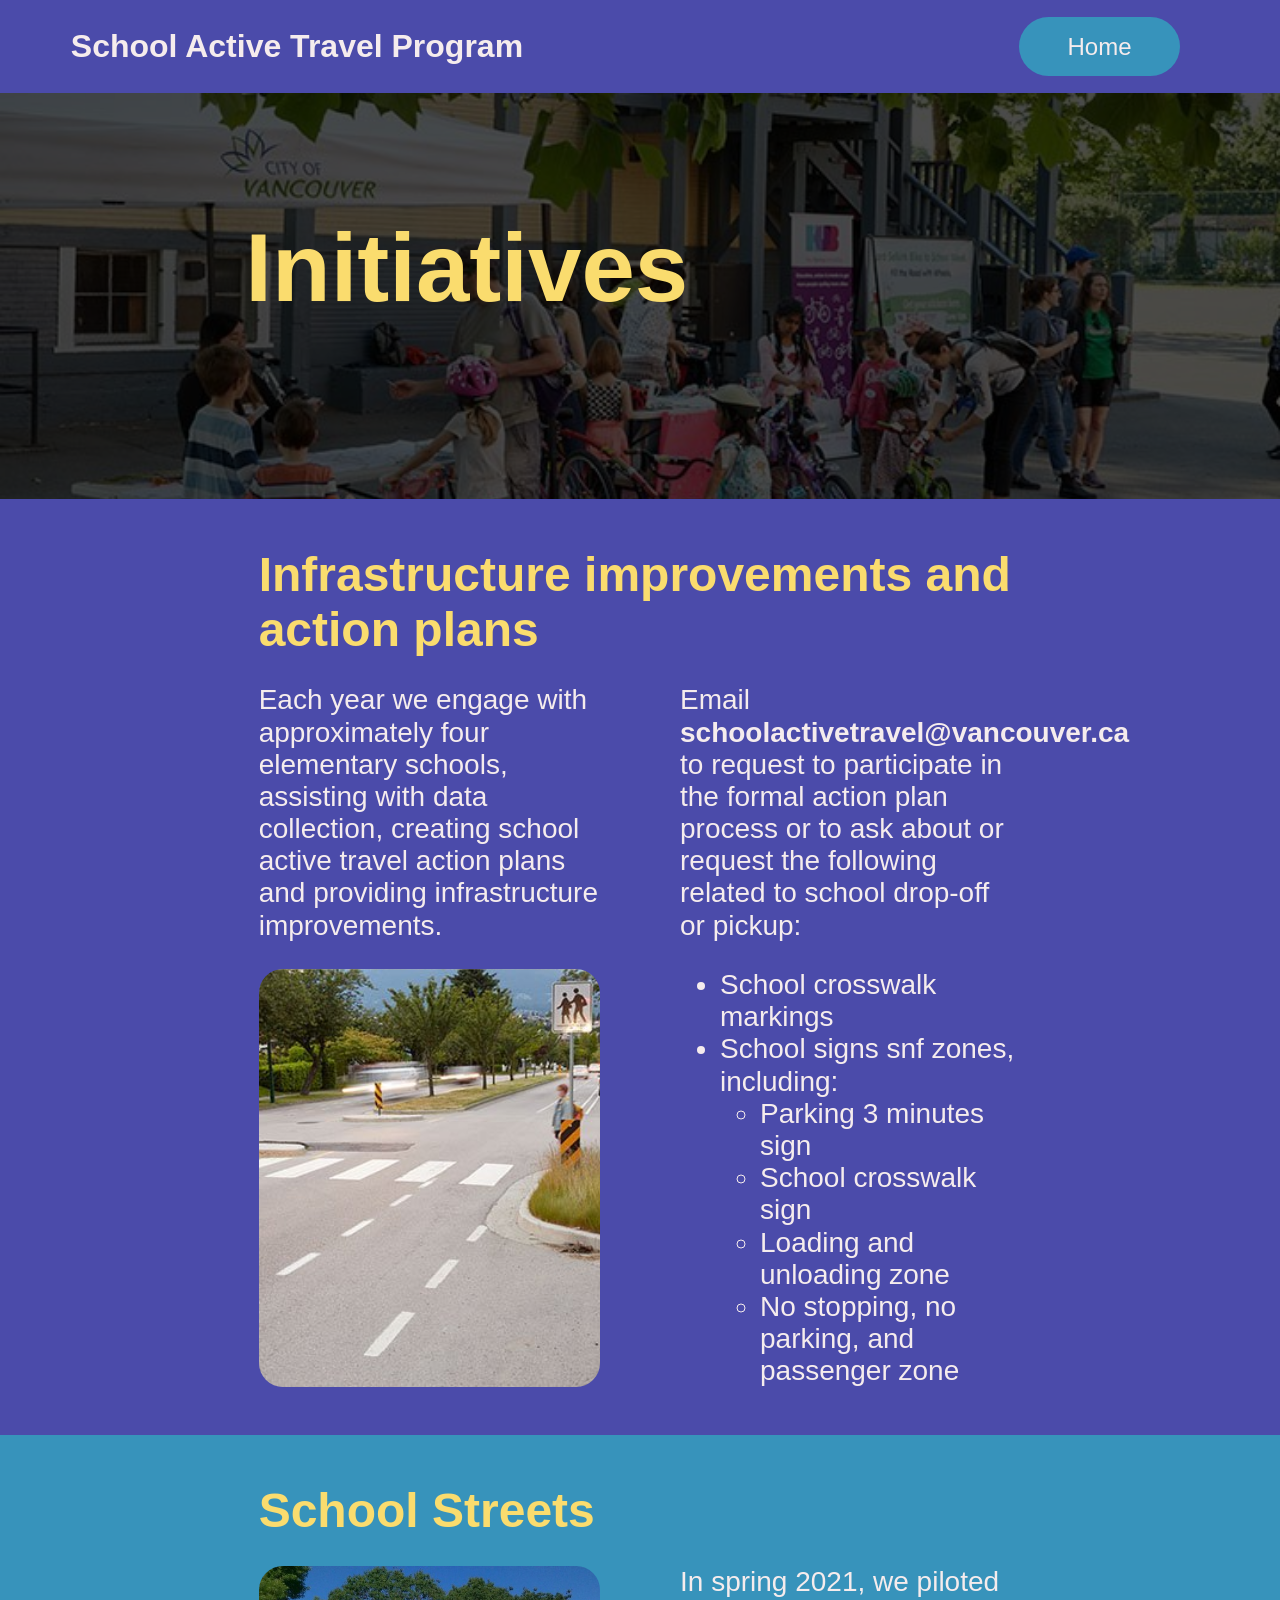
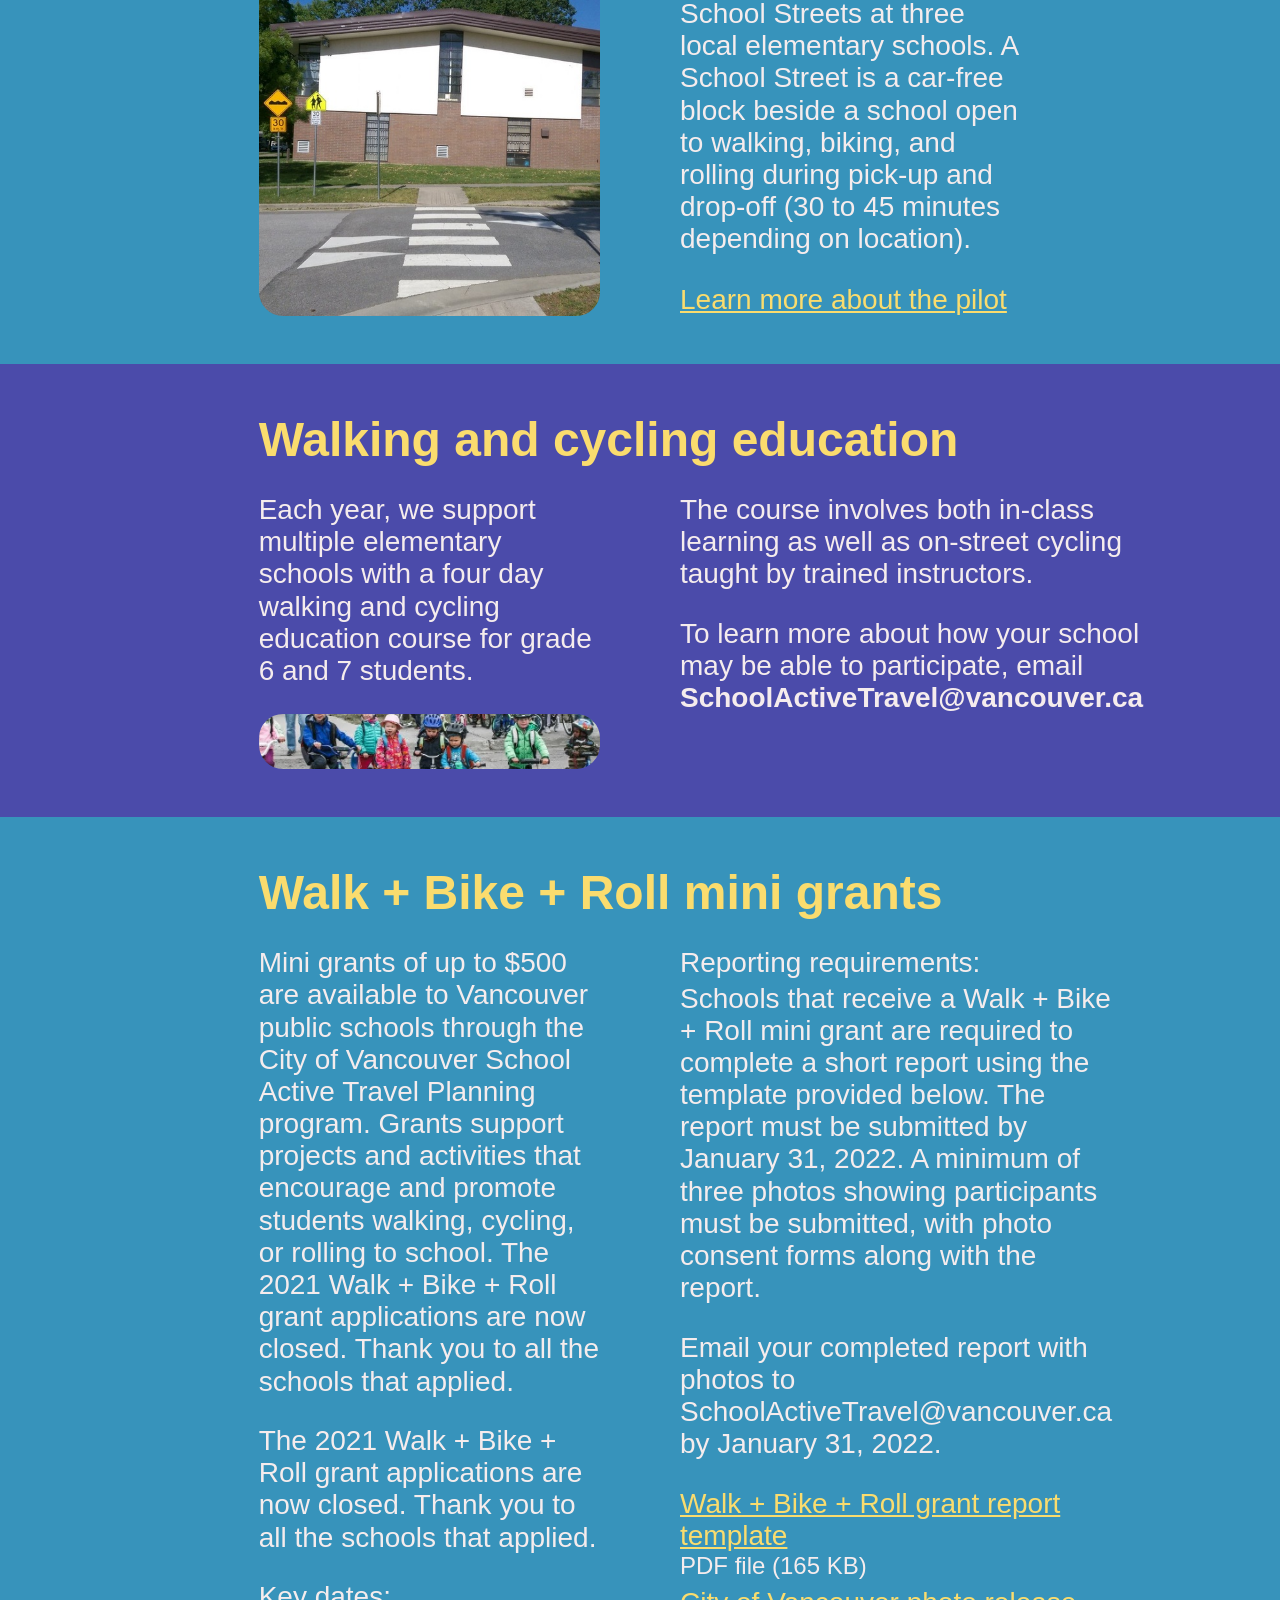
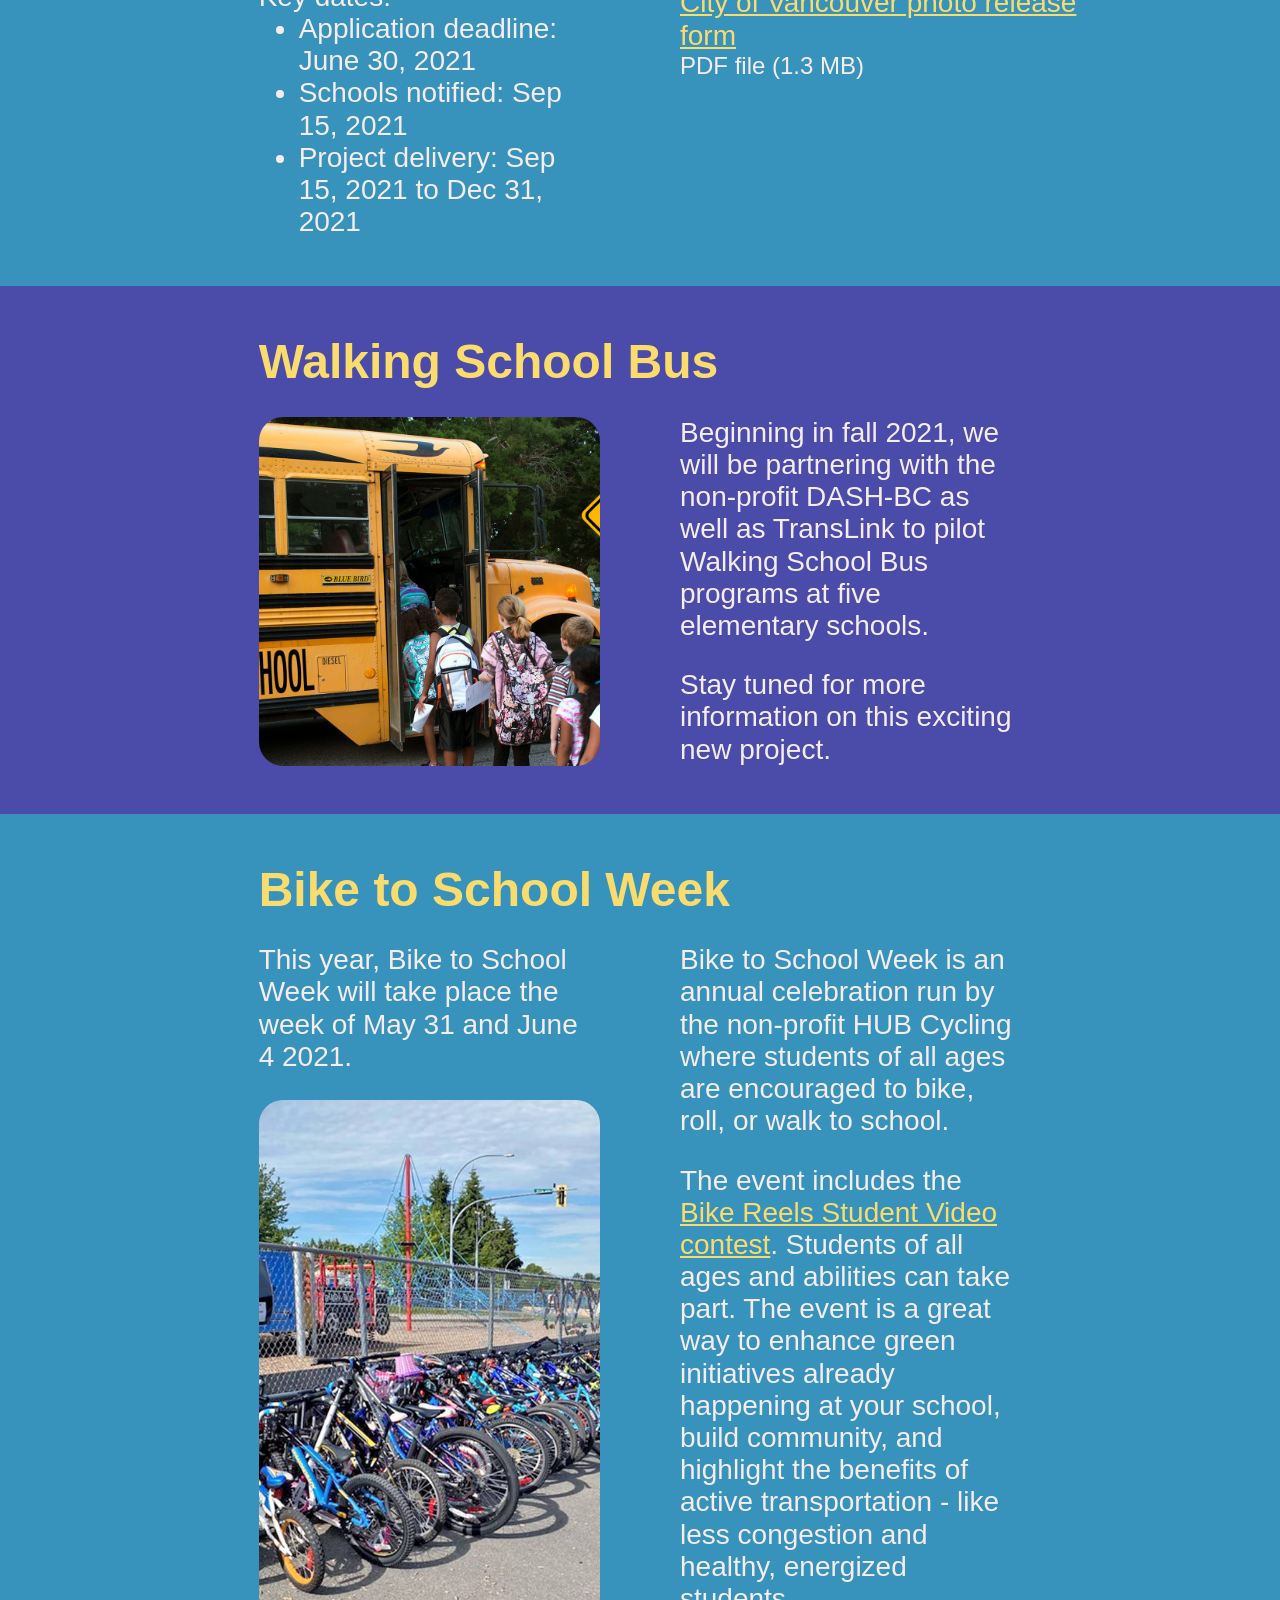
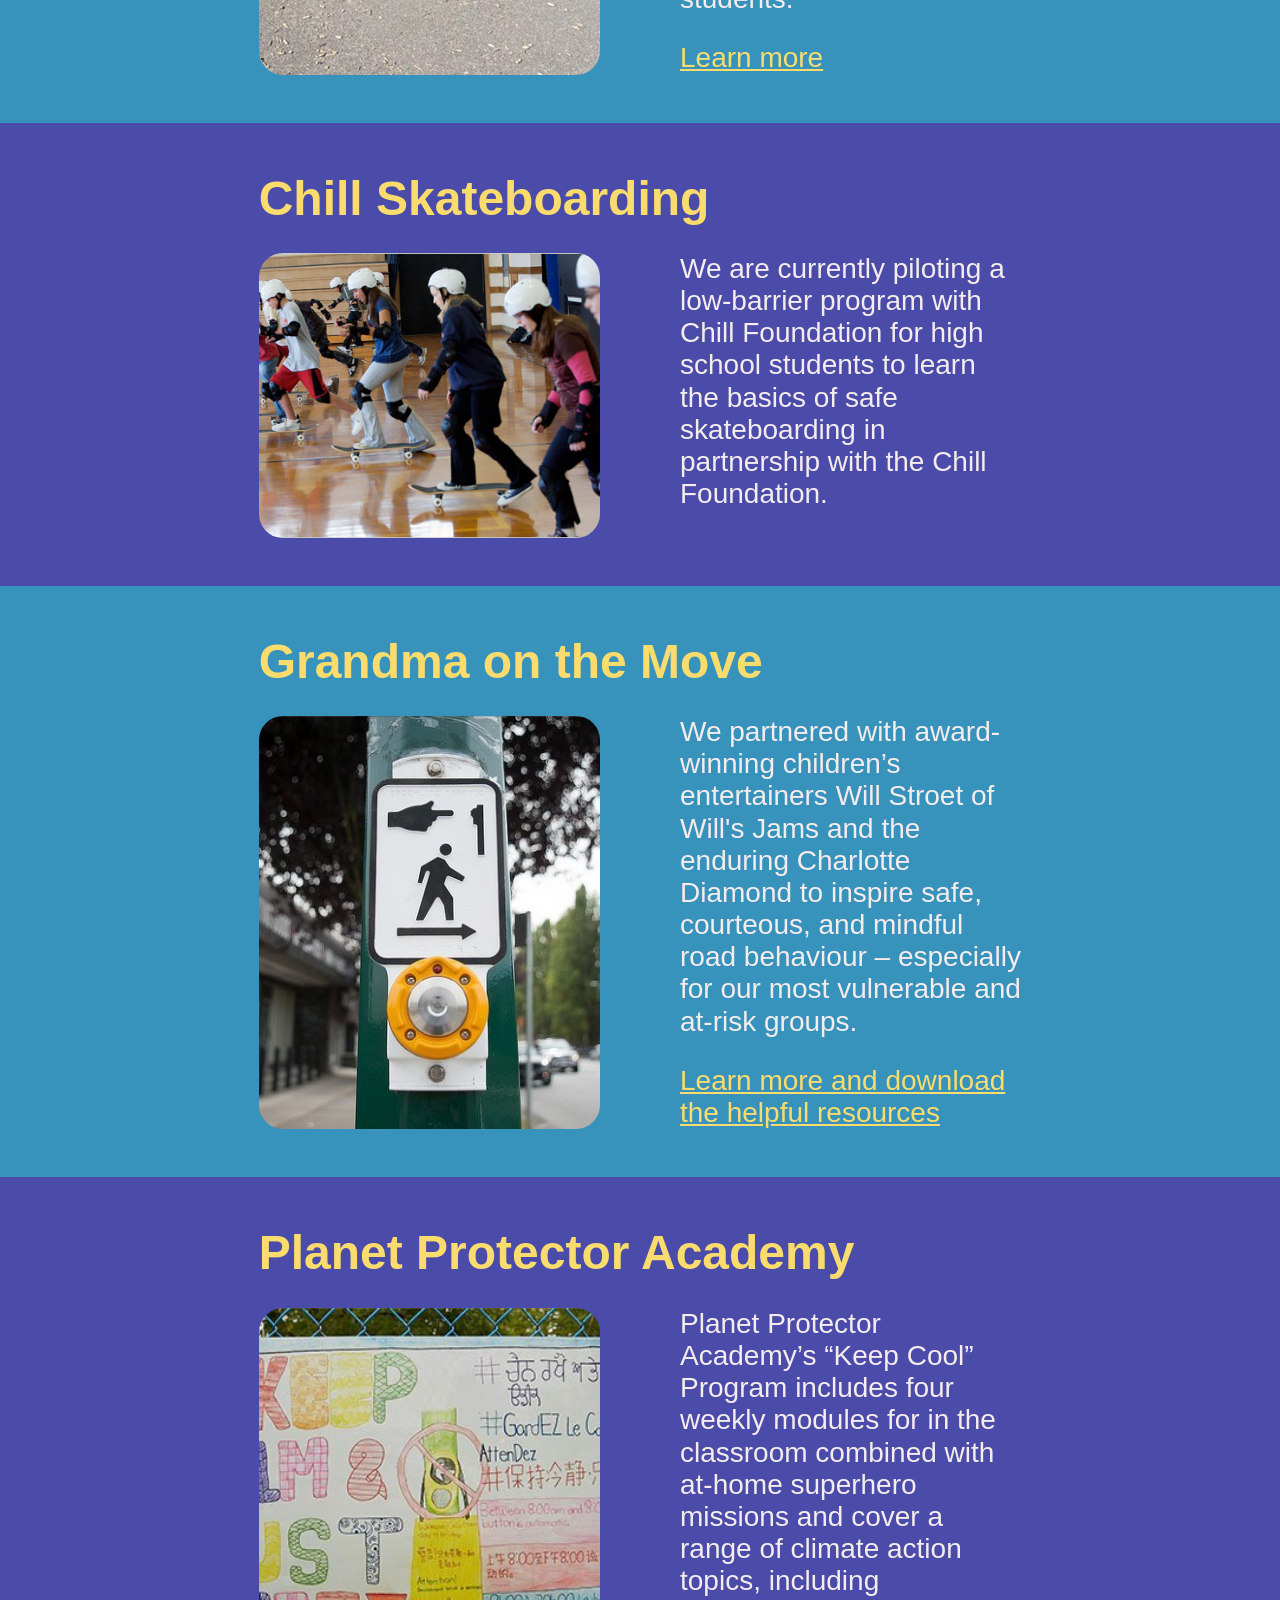
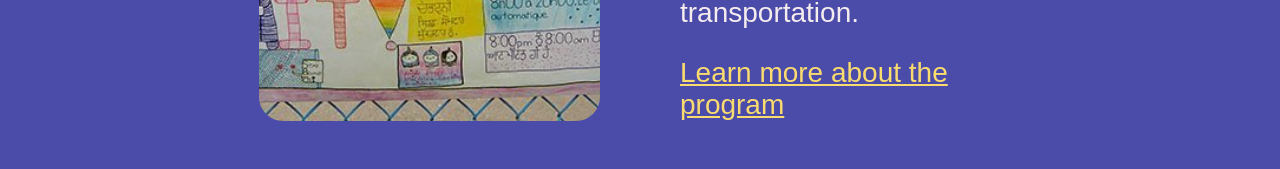
<file: initiatives.html>
<!doctype HTML>

<html lang="en">
    <head>

        <meta charset="utf-8">
        <meta name="viewport" content="width=device-width, initial-scale=1">
        <title>School Active Travel Program</title>
        
        <link rel="stylesheet" href="css/normalize.css" >
		<link rel="stylesheet" href="css/grids2.css" >
        <link rel="stylesheet" href="css/main2.css">

    </head>

    <body>
        <!-- Toolbar -->
        <div class="box1">
            <div class = "titleinbox1">
                <h1>School Active Travel Program</h1>
            </div>
            <div class = "homeinbox1">
                <a href="index.html" class="nav-main-item">Home</a>
            </div>
        </div>

        <!-- Main page -->
        <div class="initiatives">
            <div class="initiatives-img"></div>
            <div class="initiatives-title">
                <h2>Initiatives</h2>
            </div>
        </div>
        
        <!-- Infrastructure -->
        <div class="page dark infrastructure">
            <div class="infrastructure-title">
                <h3>Infrastructure improvements and action plans</h3>
            </div>
            <div class="infrastructure-text1">
                <p>Each year we engage with approximately four elementary schools, assisting with data collection, creating school active travel action plans and providing infrastructure improvements. </p>
            </div>
            <div class="img infrastructure-img"></div>
            <div class="infrastructure-text2">
                
                <p>Email <b>schoolactivetravel@vancouver.ca</b> to request to participate in the formal action plan process or to ask about or request the following related to school drop-off or pickup:
                </p>
                
            </div>
            <div class="infrastructure-list">
                <ul>
                    <li>School crosswalk markings</li>
                    <li>School signs snf zones, including:</li>
                    <ul>
                        <li>Parking 3 minutes sign</li>
                        <li>School crosswalk sign</li>
                        <li>Loading and unloading zone</li>
                        <li>No stopping, no parking, and passenger zone</li>
                    </ul>
                </ul>
            </div>
        </div>
        
        <!-- School streets -->
        <div class="page light school-streets">
            <div class="school-streets-title">
                <h3>School Streets</h3>
            </div>
            <div class="school-streets-left">
                <div class="img school-streets-img"></div>
            </div>
            <div class="school-streets-right">
                <div class="school-streets-text">
                    <p>In spring 2021, we piloted School Streets at three local elementary schools. A School Street is a car-free block beside a school open to walking, biking, and rolling during pick-up and drop-off (30 to 45 minutes depending on location).
                    </p>
                </div> 
                <div class="school-streets-link">
                    <a class="linkdark" href="https://vancouver.ca/people-programs/school-streets.aspx">Learn more about the pilot</a>
                </div>
            </div>
        </div>
            
        <!-- Walking and Cycling Education -->
        <div class="page dark walking">
            <div class="walking-title">
                <h3>Walking and cycling education</h3>
            </div>
            <div class="walking-left">
                <div class="walking-text1">
                    <p>Each year, we support multiple elementary schools with a four day walking and cycling education course for grade 6 and 7 students.</p>
                </div>
                <div class = "img walking-img"></div>
            </div>
            <div class="walking-right">
                <div class="walking-text2">
                    <p>The course involves both in-class learning as well as on-street cycling taught by trained instructors.</p>
                </div>
                <div class="walking-text3">
                    <p>To learn more about how your school may be able to participate, email <b>SchoolActiveTravel@vancouver.ca</b></p>
                </div>
            </div>
        </div>

        <!-- Walk grants -->
        <div class="page light walk-grants">
            <div class="walk-grants-title">
                <h3>Walk + Bike + Roll mini grants</h3>
            </div>

            <div class = "walk-grants-first-half">
                <div class="walk-grants-text1">
                    <p>Mini grants of up to $500 are available to Vancouver public schools through the City of Vancouver School Active Travel Planning program. Grants support projects and activities that encourage and promote students walking, cycling, or rolling to school. The 2021 Walk + Bike + Roll grant applications are now closed. Thank you to all the schools that applied. </p>
                </div>
                <div class="walk-grants-text2">
                    <p>The 2021 Walk + Bike + Roll grant applications are now closed. Thank you to all the schools that applied. </p>
                </div>  
                <div class = "walk-grants-key-dates">
                    <p>Key dates:</p>
                    <ul>
                        <li>Application deadline: June 30, 2021</li>
                        <li>Schools notified: Sep 15, 2021</li>
                        <li>Project delivery: Sep 15, 2021 to Dec 31, 2021</li>
                    </ul>
                </div>
            </div>
            <div class="walk-grants-second-half">
                <div class="walk-grants-text3">
                    <div class = "walk-grants-reporting">
                        <p>Reporting requirements:</p>
                    </div>
                    <div class = "walk-grants-reporting-text">
                        <p>Schools that receive a Walk + Bike + Roll mini grant are required to complete a short report using the template provided below. The report must be submitted by January 31, 2022. A minimum of three photos showing participants must be submitted, with photo consent forms along with the report. </p>
                    </div>
                </div>
                <div class = "walk-grants-text4">
                    <p>Email your completed report with photos to SchoolActiveTravel@vancouver.ca by January 31, 2022.</p>
                </div>
                <div class="walk-grants-links">
                    <div class = "walk-grants-template">
                        <a class="linklight" href="https://vancouver.ca/files/cov/walk-bike-roll-grant-report.pdf">Walk + Bike + Roll grant report template</a>
                        <a class ="walk-grants-pdf">PDF file (165 KB)</a>
                    </div>
                    <div class = "walk-grants-release">
                        <a class="linklight" href="City%20of%20Vancouver%20photo%20release%20form%20PDF%20file%20(1.3%20MB)">City of Vancouver photo release form</a>
                        <a class ="walk-grants-pdf">PDF file (1.3 MB)</a>
                    </div>
                </div>
            </div>
        </div>

        <!-- Walking school bus -->
        <div class="page dark walking-school-bus">
            <div class="walking-school-bus-title">
                <h3>Walking School Bus</h3>
            </div>
            <div class="img walking-school-bus-img"></div>
            <div class="walking-school-bus-text1">
                <p>Beginning in fall 2021, we will be partnering with the non-profit DASH-BC as well as TransLink to pilot Walking School Bus programs at five elementary schools.</p>
            </div>
            <div class="walking-school-bus-text2">
                <p>Stay tuned for more information on this exciting new project.</p>
            </div>
        </div>

        <div class="page light bike-school-week">
            <div class="bike-school-week-title">
                <h3>Bike to School Week</h3>
            </div>
            <div class = "bike-school-week-left">
                <div class="bike-school-week-text3">
                    <p>This year, Bike to School Week will take place the week of May 31 and June 4 2021.</p>
                </div>
                <div class = " img bike-school-week-img">
                    <!-- <img src="img/bike-to-school.jpg" alt="biking to school" > -->
                </div>
            </div>
            <div class = "bike-school-week-right">
                <div class="bike-school-week-text1">
                    <p>Bike to School Week is an annual celebration run by the non-profit HUB Cycling where students of all ages are encouraged to bike, roll, or walk to school.</p>
                </div>
                <div class="bike-school-week-text2">
                    <p>The event includes the <a class="linklight" href="https://bikehub.ca/bikereels">Bike Reels Student Video contest</a>. Students of all ages and abilities can take part. The event is a great way to enhance green initiatives already happening at your school, build community, and highlight the benefits of active transportation - like less congestion and healthy, energized students.
                </div>
                <div class="bike-school-week-link">
                    <a class="linklight" href="https://bikehub.ca/bike-to-school/bike-to-school-week">Learn more</a>
                </div>
            </div>
        </div>

        <div class="page dark chill-skateboarding">
            <div class="chill-skateboarding-title">
                <h3>Chill Skateboarding</h3>
            </div>
            <div class="img chill-skateboarding-img"></div>
            <div class="chill-skateboarding-text">
                <p>We are currently piloting a low-barrier program with Chill Foundation for high school students to learn the basics of safe skateboarding in partnership with the Chill Foundation.</p>
            </div>
        </div>

        <div class="page light grandma">
            <div class="grandma-title">
                <h3>Grandma on the Move</h3>
            </div>
            <div class="img grandma-img"></div>
            <div class="grandma-text">
                <p>We partnered with award-winning children’s entertainers Will Stroet of Will's Jams and the enduring Charlotte Diamond to inspire safe, courteous, and mindful road behaviour – especially for our most vulnerable and at-risk groups.</p>
            </div>
            <div class="grandma-link">
                            <!-- Weird spacing here too -->
                <a class="linklight" href="https://vancouver.ca/streets-transportation/grandma-on-the-move.aspx">Learn more and download the helpful resources</a>
            </div>

        </div>

        <div class="page dark planet">
            <div class="planet-title">
                <h3>Planet Protector Academy </h3>
            </div>
            <div class = "img planet-img"></div>
            <div class="planet-text">
                <p>Planet Protector Academy’s “Keep Cool” Program includes four weekly modules for in the classroom combined with at-home superhero missions and cover a range of climate action topics, including transportation.</p>
            </div>
            <div class="planet-link">
                <a class="linkdark" href="https://planetprotectoracademy.com/programs/?program=keep-cool">Learn more about the program</a>
            </div>
        </div>

    </body>
</html>
</file>
<file: css/grids2.css>
@media (min-width: 0rem){

    /* Toolbar */
  .box1{
    background-color: rgb(75,75,170);
    display: grid;
    grid-template-columns: 1fr 1fr 1fr 1fr 1fr 1fr;

    padding: 0.5em;
    padding-left: 2em;
    padding-right: 2em;
  } 

    /* the title */
    .titleinbox1{
        grid-column: 1/6;
        display: flex;
        align-items: center;
    }

    /* home button */
    .homeinbox1{
        grid-column: 6/7;
        display: flex;
        text-align: center;
        align-items: center;
    }
    
    /*  Initiatives */
    .initiatives{
        background-image: url('../img/HUBs_bike_to_school_week.jpg');
        box-shadow: inset 0 0 0 1000px rgba(0,0,0,.7);
        background-size: cover;
    
        display: grid;
        grid-template-columns: 1fr 1fr 1fr 1fr 1fr 1fr;
        grid-template-rows: 1fr 0.5fr;
    
        column-gap: 0;
        align-items:center;
    
        padding: 6em;
        padding-left: 2em;
        padding-right: 2em;
    }
    
    .initiatives-title{
        height: 100%;
        grid-column:1/span 5;
        grid-row: 1/2;
    }

    .page{
        display: grid;
        column-gap: 1rem;
        row-gap: 0.5rem;

        padding: 2em;
        padding-left: 2em;
        padding-right: 2em;
    }

    .dark{
        background-color: rgb(75,75,170);
    }

    .light{
        background-color: rgb(55,147,187);
    }

    /* Infrastructure improvements and action plans */
    .infrastructure{
        grid-template-columns: 1fr 1fr 1fr 1fr 1fr 1fr;
        grid-template-rows: 0fr 0fr 0fr;
    }

    .infrastructure-title{
        grid-column:1/7;
        grid-row:1;
        /* justify-content: center; */
    }

    .img{
        background-size: cover;
        background-position: center;

        display:flex;
        align-items:flex-end;
        height: 100%;
        border-radius: 0.8rem;
    }

    .infrastructure-img{
        grid-column: 1/4;
        grid-row:3;

        background-image: url('../img/Curb_bulge.jpg');
    }

    /* text on left */
    .infrastructure-text1{
        grid-column:1/4;
        grid-row: 2;
    }

    /* Text on right */
    .infrastructure-text2{
        grid-column:4/8;
        grid-row:2;
        /* padding-bottom: 0.1rem; */
    }

    .infrastructure-list{
        grid-column:4/8;
        grid-row:3;
    }
    
    /* School Streets */

    .school-streets{
        background-color: rgb(55,147,187);
        display: grid;
        grid-template-columns: 1fr 1fr 1fr 1fr 1fr 1fr;
        grid-template-rows: 0fr 0fr 0fr;
        column-gap: 2em;
        padding: 2em;

    }

    .school-streets-title{
        grid-column:1/7;
        grid-row:1;
        justify-content: center;
}

    .school-streets-left{
        grid-column:1/4;
        grid-row:2/3;
        display:grid;
        grid-template-rows: 0fr 0fr;
        row-gap: 0.5rem;
    }

    .school-streets-right{
        grid-column:4/7;
        grid-row:2/3;
        display:grid;
        grid-template-rows: 0fr 0fr;
        row-gap: 0.5rem;
    }

    .school-streets-img{
        grid-column: 1/4;
        grid-row:3 span;
        background-image: url('../img/New_marked_and_raised_crosswalks.jpg');
        background-size: cover;
        background-position: center;
        height: 100%;
        width: 100%;
        display:flex;
        align-items:flex-end;
        border-radius: 1.5rem;
        margin-top: 0vw;
    }

    .school-streets-text{
    /* align-self:start; */
    grid-column:4/7;
    grid-row:1;
    }

    .school-streets-link{
        grid-column:4/7;
        grid-row:2;
    }

    /* Walking and cycling education */
    .walking{
        grid-template-columns: 1fr 1fr 1fr 1fr 1fr 1fr;
        grid-template-rows: 0fr 0fr 0fr;
    }

    .walking-title{
        grid-column:1/7;
        grid-row:1;
    }

    .walking-left{
        grid-column:1/4;
        grid-row:2/3;
        display:grid;
        grid-template-rows: 0fr 0fr 0fr;
        row-gap: 0.5rem;
    }

    .walking-right{
        grid-column:4/7;
        grid-row:2/3;
        display:grid;
        grid-template-rows: 0fr 0fr 0fr;
        row-gap: 0.5rem;
    }
    .walking-text1{
        grid-column:1/4;
        grid-row:2;
    }

    .walking-text2{
        grid-column:4/7;
        grid-row:2;
    }

    .walking-text3{
        grid-column:4/7;
        grid-row:3;
    }

    /* image from: https://talesofamountainmama.com/biking-scavenger-hunt/ */
    .walking-img{
        grid-column:1/4;
        grid-row:3 span;
        height:100%;
        border-radius: 0.3rem;
        background-image: url('../img/kids_biking.jpg');
    }

    /* Walk + Bike + Roll mini grants */
    .walk-grants{
        grid-template-columns: 1fr 1fr 1fr 1fr 1fr 1fr;
        grid-template-rows: 0fr 0fr;
    }

    .walk-grants-title{
        grid-column:1/7;
        grid-row:1;
    }

    .walk-grants-first-half{
        grid-column:1/4;
        grid-row:2/3;
        display:grid;
        grid-template-rows: 0fr 0fr 0fr;
        row-gap: 0.5rem;
    }

    .walk-grants-text1{
        grid-column:1/4;
        grid-row:1/2;
    }

    .walk-grants-text2{
        grid-column:1/4;
        grid-row:2/3;
    }

    .walk-grants-key-dates{
        grid-column:1/4;
        grid-row:3/4;
    }

    .walk-grants-second-half{
        grid-column:4/7;
        grid-row:2/3;
        display:grid;
        grid-template-rows: 0fr 0fr 0fr;
        row-gap: 0.5rem;
    }

    .walk-grants-text3{
        grid-column:1/4;
        grid-row:1/2;
        display:grid;
        grid-template-rows: 0fr 0fr;
        row-gap: 0.2rem;
    }

    .walk-grants-reporting{
        grid-row: 1/2;
    }

    .walk-grants-reporting-text{
        grid-row:2/3;
    }

    .walk-grants-text4{
        grid-column:1/4;
        grid-row:2/3;
    }

    .walk-grants-links{
        grid-column:1/4;
        grid-row:3/4;
        display:grid;
        grid-template-rows: 0fr 0fr;
        row-gap: 0.5rem;
    }

    .walk-grants-template{
        grid-row:1/2;
        display:grid;
        grid-template-rows: 0fr 0fr;
    }

    .walk-grants-release{
        grid-row:2/3;
        display:grid;
        grid-template-rows: 0fr 0fr;
    }

    .walk-grants-title{
        grid-row:1/2;
    }

    .walk-grants-pdf{
        grid-row:2/3;
    }

    /* Walking School Bus */

    /* Walking School Bus */
    .walking-school-bus{
        grid-template-columns: 1fr 1fr 1fr 1fr 1fr 1fr;
        grid-template-rows: 0fr 0fr 0fr;
    }

    .walking-school-bus-title{
        grid-column:1/7;
        grid-row:1/2;
    }

    /* Image from: https://auto.howstuffworks.com/car-driving-safety/safety-regulatory-devices/seatbelts-on-school-buses.htm */
    .walking-school-bus-img{
        grid-column:1/4;
        grid-row:2/4;
        height:100%;
        background-position: bottom;
        background-image: url('../img/walking_school_bus.jpg');
    }

    .walking-school-bus-text1{
        grid-column:4/7;
        grid-row:2/3;
    }

    .walking-school-bus-text2{
        grid-column:4/7;
        grid-row:3/4;
    }

    /* Bike to School Week< */
    .bike-school-week{
        grid-template-columns: 1fr 1fr 1fr 1fr 1fr 1fr;
        grid-template-rows: 0fr 0fr;
    }

    .bike-school-week-title{
        grid-column:1/7;
        grid-row:1/2;
    }

    .bike-school-week-left{
        grid-column:1/4;
        grid-row:2/3;
        display:grid;
        grid-template-rows: 0fr 0fr;
        row-gap: 0.5rem;
    }

    .bike-school-week-text3{
        grid-column:1/4;
        grid-row:1/2;
    }

    /* Make the img into img in the html so that it can go right underneath the text */
    /* find an image for this */
    .bike-school-week-img{
        grid-column: 1/4;
        grid-row:2/4;
        height:100%;
        background-image: url('../img/bike_rack.jpg');
    }

    .bike-school-week-right{
        grid-column:4/7;
        grid-row:2/3;
        display:grid;
        grid-template-rows: 0fr 0fr 0fr;
        row-gap: 0.5rem;
    }

    .bike-school-week-text1{
        grid-column:1/4;
        grid-row:1/2;
    }

    .bike-school-week-text2{
        grid-column:1/4;
        grid-row:2/3;
    }

    /* the awkward spacing is here too */
    .bike-school-week-link{
        grid-column:1/4;
        grid-row:3/4;
    }

    /* Chill Skateboarding */
    .chill-skateboarding{
        grid-template-columns: 1fr 1fr 1fr 1fr 1fr 1fr;
        grid-template-rows: 0fr 0fr;
    }

    .chill-skateboarding-title{
        grid-column:1/7;
        grid-row:1/2;
    }

    .chill-skateboarding-img{
        grid-column: 1/4;
        grid-row:2/3;
        background-image: url('../img/skateboarding.jpg');
        background-position: top;
        height: 100%;
    }

    .chill-skateboarding-text{
        grid-column:4/7;
        grid-row: 2/3;
    }

    /* Grandma on the Move */
    .grandma{
        grid-template-columns: 1fr 1fr 1fr 1fr 1fr 1fr;
        grid-template-rows: 0fr 0fr 0fr;
    }

    .grandma-title{
        grid-column:1/7;
        grid-row:1;
    }

    .grandma-img{
        grid-column: 1/4;
        grid-row:2/4;
        background-image: url('../img/Pedestrian_or_bike_activated_signals.jpg');
    }

    .grandma-text{
        grid-column:4/7;
        grid-row:2/3;
    }

    .grandma-link{
        grid-column:4/6;
        grid-row: 3;
    }

    /* Planet Protector Academy */
    .planet{
        grid-template-columns: 1fr 1fr 1fr 1fr 1fr 1fr;
        grid-template-rows: 0fr 0fr 0fr;
    }

    .planet-title{
        grid-column:1/7;
        grid-row:1/2;
    }

    .planet-img{
        grid-column: 1/4;
        grid-row:2/4;
        background-image: url('../img/Student_art.jpg');
    }

    .planet-text{
        grid-column:4/7;
        grid-row:2/3;
    }

    .planet-link{
        grid-column:4/7;
        grid-row:3;
    }
}

@media (min-width: 48rem){
    .box1{
        padding: .7em;
        padding-left: 2.95em;
        padding-right: 2.95em;
    }


}

@media (min-width: 64rem) {
    .box1{
        background-color: rgb(75,75,170);
        /* align-self:start; */
        display: grid;
        grid-template-columns: 1fr 1fr 1fr 1fr 1fr 1fr;
        /* grid-template-rows: 1fr; */
    
        padding: .7em;
        padding-left: 2.95em;
        padding-right: 2.95em;
      } 
    
      .homeinbox1{
        grid-column: 6/7;
        display: flex;
        text-align: center;
        align-items: center;
      }
    
      .titleinbox1{
        grid-column: 1/4;
        display: flex;
        align-items: center;
      }


    .initiatives{
        background-image: url('../img/HUBs_bike_to_school_week.jpg');
        box-shadow: inset 0 0 0 1000px rgba(0,0,0,.7);
        background-size: cover;
    
        display: grid;
        grid-template-columns: 1fr 1fr 1fr 1fr 1fr 1fr;
        grid-template-rows: 1fr 0.5fr;
    
        column-gap: 0;
        align-items:center;
    
        padding: 5em;
        padding-left: 2em;
        padding-right: 2em;
    }
    
    .initiatives-title{
        height: 100%;
        grid-column:2/span 5;
        grid-row: 1/2;
    }
    
    /* Infrastructure improvements and action plans */
    .infrastructure{
        background-color: rgb(75,75,170);
        display: grid;
        grid-template-columns: 1fr 1fr 1fr 1fr 1fr 1fr;
        grid-template-rows: 0fr 0fr 0fr;
        column-gap: 5rem;
        row-gap: 1.7rem;
        padding: 2em;
    
    }
    
    .infrastructure-title{
        grid-column:2/6;
        grid-row: 1;
        justify-content: center;
  
    }
    .infrastructure-img{
        grid-column: 2/4;
        grid-row: 3;
        background-image: url('../img/Curb_bulge.jpg');
        background-size: cover;
        background-position: center;
        height: 100%;
        width: 100%;
        display:flex;
        align-items:flex-end;
        border-radius: 1.5rem;
        margin: 0;
    }
    
    .infrastructure-text1{
      /* align-self:start; */
      grid-column:2/4;
      grid-row:2;
      justify-content: center;

    }

    .infrastructure-text2{
        /* align-self:start; */
        grid-column:4/6;
        grid-row:2;
        justify-content: center;
      }

    .infrastructure-list{
    /* align-self:start; */
    grid-column:4/6;
    grid-row:3;
    justify-content: center;
    }
    
    /* School Streets */

    .school-streets{
        background-color: rgb(55,147,187);
        display: grid;
        grid-template-columns: 1fr 1fr 1fr 1fr 1fr 1fr;
        grid-template-rows: 0fr 0fr;
        column-gap: 5rem;
        row-gap: 1.7rem;
        padding: 2em;

    }

    .school-streets-title{
        grid-column:2/4;
        grid-row:1;
        justify-content: center;
    }

    .school-streets-left{
        grid-column:2/4;
        grid-row:2/3;
        display:grid;
        grid-template-rows: 0fr 0fr;
        row-gap: 0.5rem;
    }

    .school-streets-right{
        grid-column:4/6;
        grid-row:2/3;
        display:grid;
        grid-template-rows: 0fr 0fr;
        row-gap: 1.75rem;
    }

    .school-streets-img{
        grid-column:1;
        grid-row: 3 span;
        max-width: 100%;
        height: 100%;
        height: auto;
    }

    .school-streets-text{
    /* align-self:start; */
    grid-column:4/6;
    grid-row:1;
    }

    .school-streets-link{
    /* align-self:start; */
    grid-column:4/6;
    grid-row: 2;
    }


    /* Walking and cycling education */

    .walking{
        grid-template-columns: 1fr 1fr 1fr 1fr 1fr 1fr;
        grid-template-rows: 0fr 0fr;
        display: grid;
        column-gap: 5rem;
        row-gap: 1.7rem;
        padding: 2em;
    }

    .walking-title{
        grid-column:2/7;
        grid-row:1;
    }

    .walking-left{
        grid-column: 2/4;
        grid-row: 2;
        display: grid;
        grid-template-rows: 0fr 0fr;
        row-gap: 1.7rem;
    }

    .walking-text1{
        grid-column:2/4;
        grid-row:1;
    }

    .walking-text2{
        grid-column:4/6;
        grid-row:1;
    }

    .walking-right{
        grid-column: 4/6;
        grid-row: 2;
        display: grid;
        grid-template-rows: 0fr 0fr;
        row-gap: 1.7rem;
    }

    .walking-text3{
        grid-column:4/6;
        grid-row:2;
    }

    /* image from: https://talesofamountainmama.com/biking-scavenger-hunt/ */
    .walking-img{
        grid-column:2/4;
        grid-row:3 span;
        height: 100%;
        border-radius: 1.5rem;
        background-image: url('../img/kids_biking.jpg');
    }

    /* Walk + Bike + Roll mini grants */
    .walk-grants{
        grid-template-columns: 1fr 1fr 1fr 1fr 1fr 1fr;
        grid-template-rows: 0fr 0fr;
        column-gap: 5rem;
        row-gap: 1.7rem;
        padding: 2em;
    }

    .walk-grants-title{
        grid-column:2/7;
        grid-row:1;
    }

    .walk-grants-first-half{
        grid-column:2/4;
        grid-row:2/3;
        display:grid;
        grid-template-rows: 0fr 0fr 0fr;
        row-gap: 1.7rem;
    }

    .walk-grants-text1{
        grid-column:2/4;
        grid-row:1/2;
    }

    .walk-grants-text2{
        grid-column:2/4;
        grid-row:2/3;
    }

    .walk-grants-key-dates{
        grid-column:2/4;
        grid-row:3/4;
    }

    .walk-grants-second-half{
        grid-column:4/6;
        grid-row:2/3;
        display:grid;
        grid-template-rows: 0fr 0fr 0fr;
        row-gap: 1.7rem;
    }

    .walk-grants-text3{
        grid-column:1/4;
        grid-row:1/2;
        display:grid;
        grid-template-rows: 0fr 0fr;
        row-gap: 0.2rem;
    }

    .walk-grants-reporting{
        grid-row: 1/2;
    }

    .walk-grants-reporting-text{
        grid-row:2/3;
    }

    .walk-grants-text4{
        grid-column:1/4;
        grid-row:2/3;
    }

    .walk-grants-links{
        grid-column:1/4;
        grid-row:3/4;
        display:grid;
        grid-template-rows: 0fr 0fr;
        row-gap: 0.5rem;
    }

    .walk-grants-template{
        grid-row:1/2;
        display:grid;
        grid-template-rows: 0fr 0fr;
    }

    .walk-grants-release{
        grid-row:2/3;
        display:grid;
        grid-template-rows: 0fr 0fr;
    }

    .walk-grants-title{
        grid-row:1/2;
    }

    .walk-grants-pdf{
        grid-row:2/3;
    }

    /* Walking School Bus */

     /* Walking School Bus */
     .walking-school-bus{
        grid-template-columns: 1fr 1fr 1fr 1fr 1fr 1fr;
        grid-template-rows: 0fr 0fr 0fr;
        column-gap: 5rem;
        row-gap: 1.7rem;
        padding: 2em;
    }

    .walking-school-bus-title{
        grid-column:2/7;
        grid-row:1/2;
    }

    /* Image from: https://auto.howstuffworks.com/car-driving-safety/safety-regulatory-devices/seatbelts-on-school-buses.htm */
    .walking-school-bus-img{
        grid-column:2/4;
        grid-row:2/4;
        height:100%;
        background-position: bottom;
        background-image: url('../img/walking_school_bus.jpg');
        border-radius: 1.5rem;
    }

    .walking-school-bus-text1{
        grid-column:4/6;
        grid-row:2/3;

    }

    .walking-school-bus-text2{
        grid-column:4/6;
        grid-row:3/4;
    }
    
    /* Bike to School Week< */
    .bike-school-week{
        grid-template-columns: 1fr 1fr 1fr 1fr 1fr 1fr;
        grid-template-rows: 0fr 0fr;
        column-gap: 5rem;
        row-gap: 1.7rem;
        padding: 2em;
    }

    .bike-school-week-title{
        grid-column:2/7;
        grid-row:1/2;
    }

    .bike-school-week-left{
        grid-column:2/4;
        grid-row:2/3;
        display:grid;
        grid-template-rows: 0fr 0fr;
        row-gap: 1.7rem;
    }

    .bike-school-week-text3{
        grid-column:2/4;
        grid-row:1/2;
    }

    /* Make the img into img in the html so that it can go right underneath the text */
    /* find an image for this */
    .bike-school-week-img{
        grid-column: 2/4;
        grid-row:2/4;
        height:100%;
        border-radius: 1.5rem;
        background-image: url('../img/bike_rack.jpg');
    }

    .bike-school-week-right{
        grid-column:4/6;
        grid-row:2/3;
        display:grid;
        grid-template-rows: 0fr 0fr 0fr;
        row-gap: 1.7rem;
    }

    .bike-school-week-text1{
        grid-column:1/4;
        grid-row:1/2;
    }

    .bike-school-week-text2{
        grid-column:1/4;
        grid-row:2/3;
    }

    /* the awkward spacing is here too */
    .bike-school-week-link{
        grid-column:1/4;
        grid-row:3/4;
    }


    /* Chill Skateboarding */
    .chill-skateboarding{
        grid-template-columns: 1fr 1fr 1fr 1fr 1fr 1fr;
        grid-template-rows: 0fr 0fr;
        column-gap: 5rem;
        row-gap: 1.7rem;
        padding: 2em;
    }

    .chill-skateboarding-title{
        grid-column:2/6;
        grid-row:1/2;
    }

    .chill-skateboarding-img{
        grid-column: 2/4;
        grid-row:span 2;
        border-radius: 1.5rem;
        background-image: url('../img/skateboarding.jpg');
        background-position: top;
        height: 100%;
    }

    .chill-skateboarding-text{
        grid-column:4/6;
        grid-row: 2/3;
    }

    /* Grandma on the Move */
    .grandma{
        grid-template-columns: 1fr 1fr 1fr 1fr 1fr 1fr;
        grid-template-rows: 0fr 0fr 0fr;
        column-gap: 5rem;
        row-gap: 1.7rem;
        padding: 2em;
    }

    .grandma-title{
        grid-column:2/6;
        grid-row:1;
    }

    .grandma-img{
        grid-column: 2/4;
        grid-row:span 3 span;
        border-radius: 1.5rem;
        background-image: url('../img/Pedestrian_or_bike_activated_signals.jpg');
    }

    .grandma-text{
        grid-column:4/6;
        grid-row:2/3;
    }

    .grandma-link{
        grid-column:4/6;
        grid-row: 3;
    }

    /* Planet Protector Academy */

    .planet{
        grid-template-columns: 1fr 1fr 1fr 1fr 1fr 1fr;
        grid-template-rows: 0fr 0fr 0fr;
        column-gap: 5rem;
        row-gap: 1.7rem;
        padding: 2em;
    }

    .planet-title{
        grid-column:2/6;
        grid-row:1/2;
    }

    .planet-img{
        grid-column: 2/4;
        grid-row:span 3 span;
        border-radius: 1.5rem;
        background-image: url('../img/Student_art.jpg');
    }

    .planet-text{
        grid-column:4/6;
        grid-row:2/3;
    }

    .planet-link{
        grid-column:4/6;
        grid-row:3;
    }
}

@media (min-width: 73rem){
    .box1{
        padding: .7em;
        padding-left: 2.95em;
        padding-right: 2.95em;
    }


}
</file>
<file: css/main2.css>
@media (min-width: 0rem) {
    /* Will change */
body{
    font-family:'Trebuchet MS', 'Lucida Sans Unicode', 'Lucida Grande', 'Lucida Sans', Arial, sans-serif;
    /* margin: 4.3rem; */
    font-size: 1.5m;
}

/* First Page */
h1{
    color: rgb(245,236,237);
    font-size: 0.65rem;
    font-weight: bold;
    margin-top: 0;
    margin-bottom: 0;
    /* background:gray; */
}

/* Title */
h2{
    color: rgb(250,220,110);
    font-size: 1.5rem;
    font-weight: bold;
    margin-bottom: 0;
    margin-top: 0;
    /* background: gray; */
}

/* Download buttons School names */
h3{
    color: rgb(250,220,110);
    font-size: 1.25rem;
    font-weight: bold;
    margin:0;
    /* margin-top: 0; */
}

/* #school-streets-title{
    font-size: 11.9vw;
} */

/* right side school names */
h4{
    color: rgb(250,220,110);
    font-size: 2.5rem;
    font-weight: bold;
    margin:0;
}

/* the year */
h5{
    color: rgb(245,236,237);
    font-size: 1.2rem;
    font-style: italic;
    margin: 0;
}

/* pdf stuff */
h6{
    color: rgb(245,236,237);
    font-size: 1rem;
    margin-bottom:0;
    margin-top: 0;
}

/* toolbar title */
h7{
    color: rgb(245,236,237);
    font-size: 1rem;
    font-weight: bold;
    margin-bottom:0;
    margin-top: 0;
}

/* Our focus is to: */
h8{
    color: rgb(250,220,110);
    font-size: 4.35rem;
    font-weight: bold;
    margin-bottom:0;
    margin-top: 0;
}

h9{
    color: rgb(250,220,110);
    font-size: 6rem;
    font-weight: bold;
    margin-bottom:0;
    margin-top: 0;
}

h10{
    color: rgb(245,236,237);
    font-size: 1.8rem;
    margin-bottom:0;
    margin-top: 0;
}

/* para and bullet pts */
p,ul{
    color: rgb(245,236,237);
    font-size: .45rem;
    margin-top: 0;
    margin-bottom: 0;
}

/* links */
a{
    color: rgb(245,236,237);
    font-size: .5rem;
}

img{
    border-radius: 1rem;
}

.homebutton{
    font-size: 1rem;
    text-decoration: none;
}

.linkdark{
    color: rgb(250,220,110);
    font-size: 2.5vw;
    text-decoration: underline;

}

.linkdark:active, .linkdark:hover, .linkdark:focus {
    color: rgb(75,75,170);
	background-color: rgb(250,220,110);
    text-decoration: none;
}

.linklight{
    color: rgb(250,220,110);
    font-size: 0.5rem;
    text-decoration: underline;

}

.linklight:active, .linklight:hover, .linklight:focus {
    color: rgb(55,147,187);
	background-color: rgb(250,220,110);
    text-decoration: none;
}

.nav-main-item{
    background-color: rgb(55,147,187);
    padding:0.3rem 1.5rem;
    border-radius:1.25rem;

    transition-property: background-color;
	transition-duration: 0.3s;
	transition-timing-function: ease-out;
    text-decoration: none;
}

.nav-main-item:active, .nav-main-item:hover, .nav-main-item:focus {
    color: rgb(75,75,170);
	background-color: rgb(250,220,110);
}

.active-button{
    color: rgb(245,236,237);
    font-size: 2.25rem;
    font-weight: bold;
    margin-bottom:0;
    margin-top: 0;
    text-decoration: none;
}

.action-route-report-button{
    color: rgb(245,236,237);
    font-size: 1.5rem;
    font-weight: bold;
    margin-bottom: 0;
    margin-top: 0;

    /* background-color: rgb(75,75,170);
    text-align: center;
    padding:1.25rem 2rem;
    border-radius: 2rem;
    text-decoration: none; */
}

.action-route-report-button:active, .action-route-report-button:hover, .action-route-report-button:focus {
    color: rgb(75,75,170);
	/* background-color: rgb(250,220,110); */
}

.pdf-button{
    color: rgb(245,236,237);
    font-size: 1rem;
    margin-bottom:0;
    margin-top: 0;
    text-decoration: none;
}
}

/* 368px */
@media (min-width: 23rem){ 
    h1{
        font-size: 0.9rem;
    }
    h2 {
        font-size: 3rem;
    }
    h3 {
        font-size: 2rem;
    }
    a {
        font-size: .7rem;
    }
    p, ul {
        font-size: .7rem;
    }

    .linklight, .linkdark{
        font-size: .7rem;
    }

    .active-button{
        font-size: 0.2rem;
    }
}

/* 768px */
@media (min-width: 48rem) {
    /* Will change */
body{
    font-family:'Trebuchet MS', 'Lucida Sans Unicode', 'Lucida Grande', 'Lucida Sans', Arial, sans-serif;
    /* margin: 4.3rem; */
    font-size: 1.5rem;
}

/* First Page */
h1{
    color: rgb(245,236,237);
    font-size: 1.3rem;
    font-weight: bold;
    margin-top: 0;
    margin-bottom: 0;
    /* background:gray; */
}

/* Title */
h2{
    color: rgb(250,220,110);
    font-size: 4rem;
    font-weight: bold;
    margin-bottom: 0;
    margin-top: 0;
    /* background: gray; */
}

/* Download buttons School names */
h3{
    color: rgb(250,220,110);
    font-size: 3rem;
    font-weight: bold;

    margin-left: 0;
}

/* right side school names */
h4{
    color: rgb(250,220,110);
    font-size: 7rem;
    font-weight: bold;
    margin:0;
}

/* the year */
h5{
    color: rgb(245,236,237);
    font-size: 1.2rem;
    font-style: italic;
    margin: 0;
}

/* pdf stuff */
h6{
    color: rgb(245,236,237);
    font-size: 1rem;
    margin-bottom:0;
    margin-top: 0;
}

/* toolbar title */
h7{
    color: rgb(245,236,237);
    font-size: 2rem;
    font-weight: bold;
    margin-bottom:0;
    margin-top: 0;
}

/* Our focus is to: */
h8{
    color: rgb(250,220,110);
    font-size: 4.35rem;
    font-weight: bold;
    margin-bottom:0;
    margin-top: 0;
}

h9{
    color: rgb(250,220,110);
    font-size: 6rem;
    font-weight: bold;
    margin-bottom:0;
    margin-top: 0;
}

h10{
    color: rgb(245,236,237);
    font-size: 1.8rem;
    margin-bottom:0;
    margin-top: 0;
}

/* para and bullet pts */
p,ul{
    color: rgb(245,236,237);
    font-size: 1.6rem;
}

/* links */
a{
    color: rgb(245,236,237);
    font-size: .9rem;
}

img{
    border-radius: 1rem;
}

.homebutton{
    font-size: 2vw;
    text-decoration: none;
}

.linkdark{
    color: rgb(250,220,110);
    font-size: 1.6rem;
    text-decoration: underline;
}

.linkdark:active, .linkdark:hover, .linkdark:focus {
    color: rgb(75,75,170);
	background-color: rgb(250,220,110);
}

.linklight{
    color: rgb(250,220,110);
    font-size: 1.6rem;
    text-decoration: underline;
}

.linklight:active, .linklight:hover, .linklight:focus {
    color: rgb(55,147,187);
	background-color: rgb(250,220,110);
}

.nav-main-item{
    background-color: rgb(55,147,187);
    padding:.3rem 1.5rem;
    border-radius:2rem;

    transition-property: background-color;
    transition-duration: 0.3s;
    transition-timing-function: ease-out;
    text-decoration: none;
}

.nav-main-item:active, .nav-main-item:hover, .nav-main-item:focus {
    color: rgb(75,75,170);
    background-color: rgb(250,220,110);
}

.active-button{
    color: rgb(245,236,237);
    font-size: 2.25rem;
    font-weight: bold;
    margin-bottom:0;
    margin-top: 0;
    text-decoration: none;
}

.action-route-report-button{
    color: rgb(245,236,237);
    font-size: 1.5rem;
    font-weight: bold;
    margin-bottom: 0;
    margin-top: 0;

    /* background-color: rgb(75,75,170);
    text-align: center;
    padding:1.25rem 2rem;
    border-radius: 2rem;
    text-decoration: none; */
}

.action-route-report-button:active, .action-route-report-button:hover, .action-route-report-button:focus {
    color: rgb(75,75,170);
	/* background-color: rgb(250,220,110); */
}

.pdf-button{
    color: rgb(245,236,237);
    font-size: 1rem;
    margin-bottom:0;
    margin-top: 0;
    text-decoration: none;
}
}

/* 1024 px */
@media (min-width: 64rem){
    h1{
        font-size: 1.3rem;
    }
    h2 {
        font-size: 6rem;
    }
    h3 {
        font-size: 3rem;
    }
    a {
        font-size: .9rem;
    }
    p, ul {
        font-size: 1.75rem;
    }

    .linklight, .linkdark{
        font-size: 1.75rem;
    }

    .active-button{
        font-size: 1.5rem;
    }
}

/* 1168px */
@media (min-width: 73rem){
    h1{
        font-size: 2rem;
    }
    h2 {
        font-size: 6rem;
    }
    h3 {
        font-size: 3rem;
    }
    a {
        font-size: 1.5rem;
    }
    p, ul {
        font-size: 1.75rem;
    }

    .linklight, .linkdark{
        font-size: 1.75rem;
    }

    .active-button{
        font-size: 1.5rem;
    }

    .nav-main-item{
        padding: 1rem 3rem;
    }
}
</file>
